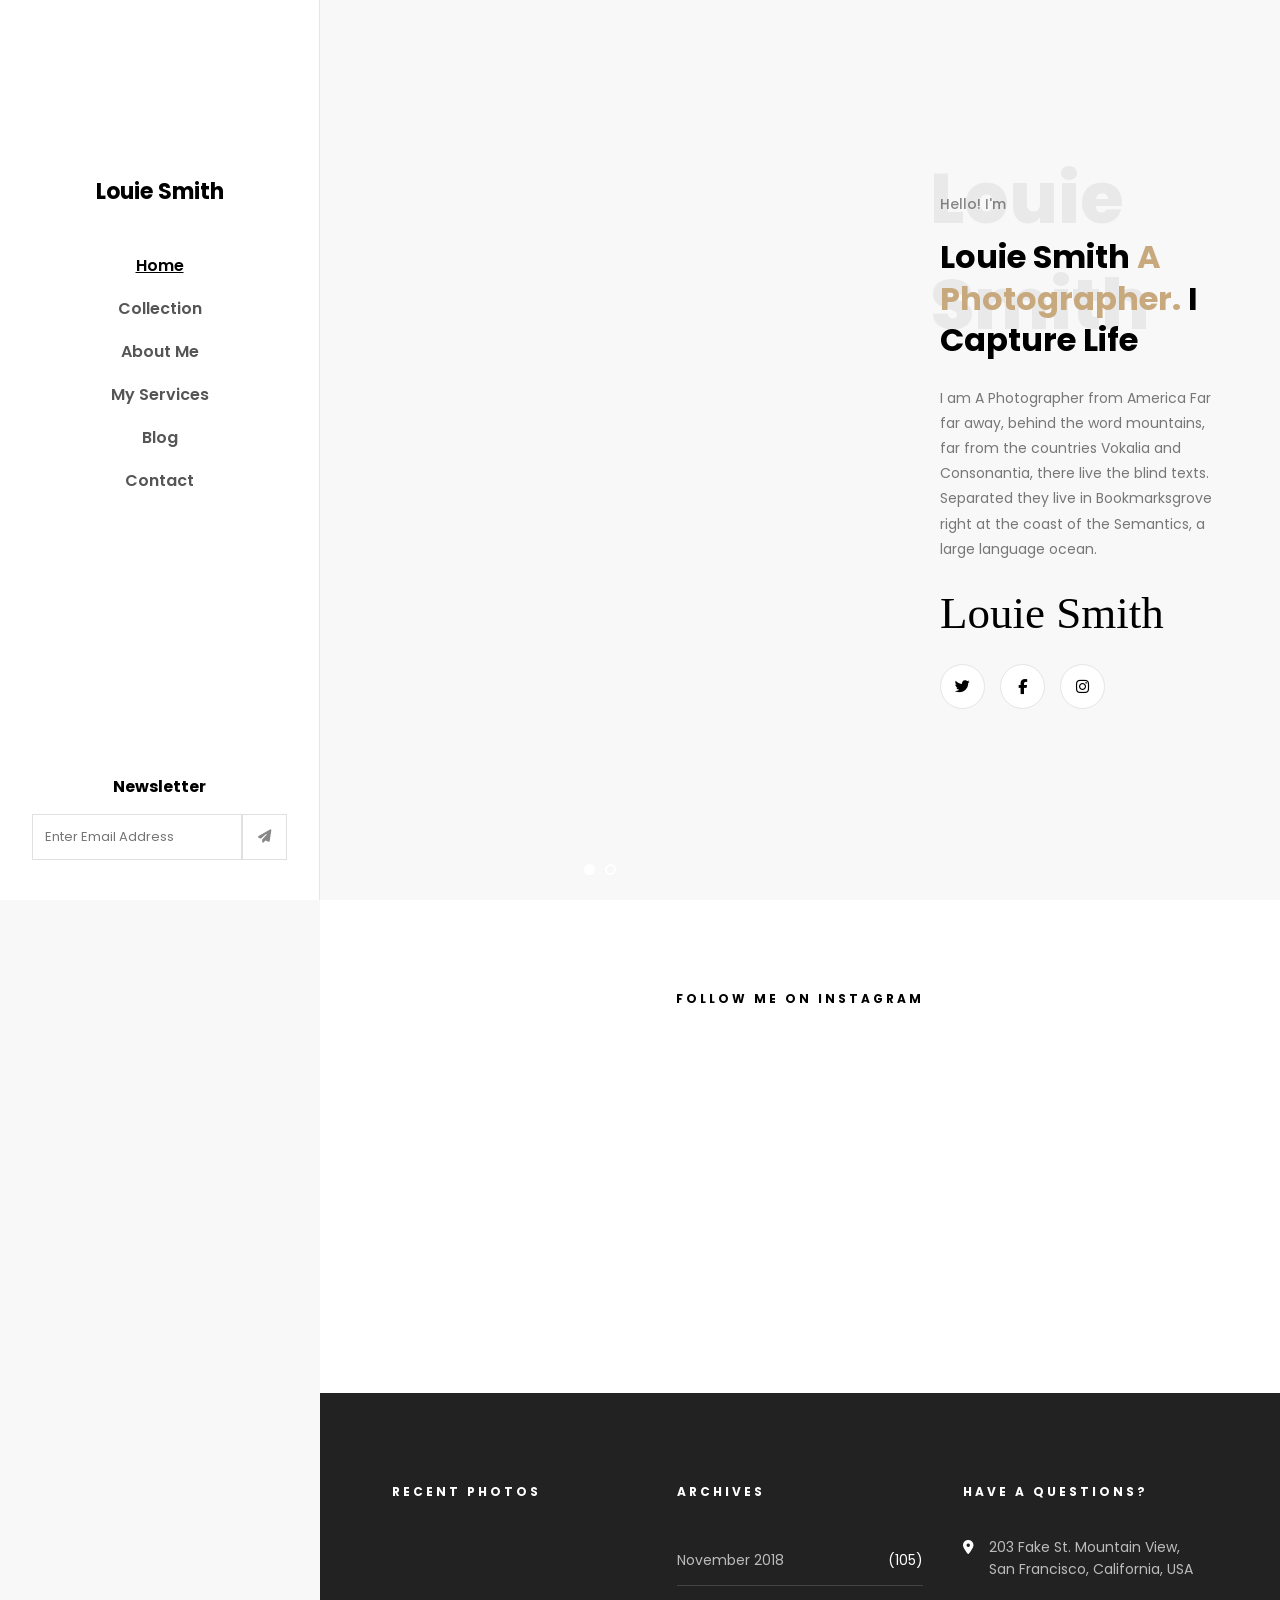
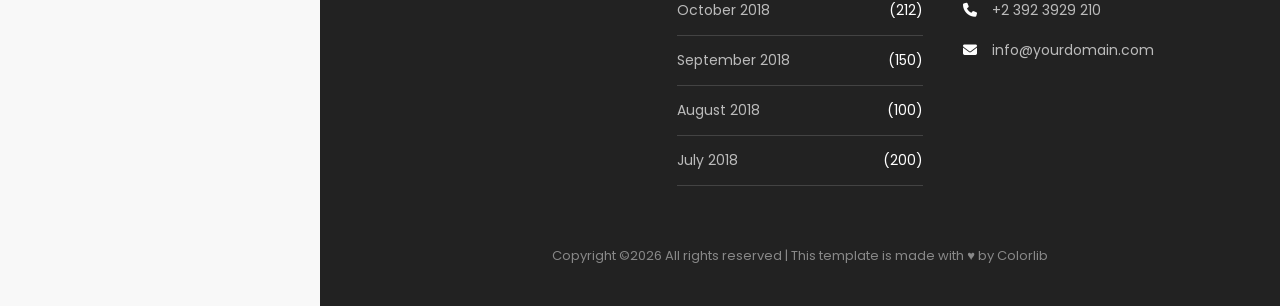
<file: index.html>
<!DOCTYPE html>
<html lang="en">
<head>
  <meta charset="UTF-8">
  <meta name="viewport" content="width=device-width, initial-scale=1.0">
  <title>Louie - Home</title>

  <link rel="stylesheet" href="style.css">

 
  <link rel="stylesheet" href="https://cdnjs.cloudflare.com/ajax/libs/font-awesome/6.5.0/css/all.min.css">
</head>
<body>

  <div class="page">

    
    <aside class="sidebar">

      <div class="sidebar-top">
        <div class="profile">
          <div class="profile-img"></div>
          <h2>Louie Smith</h2>
        </div>

        <nav class="menu">
          <a class="active" href="index.html">Home</a>
          <a href="collection.html">Collection</a>
          <a href="about.html">About Me</a>
          <a href="services.html">My Services</a>
          <a href="blog.html">Blog</a>
          <a href="contact.html">Contact</a>
        </nav>
      </div>

      <div class="newsletter">
        <h3>Newsletter</h3>

        <form class="newsletter-form">
          <input type="email" placeholder="Enter Email Address">
          <button type="submit">
            <i class="fa-solid fa-paper-plane"></i>
          </button>
        </form>
      </div>

    </aside>

    
    <main class="main-content">

      
      <section class="hero">

        
        <div class="hero-image">
          <div class="dots">
            <span class="dot active"></span>
            <span class="dot"></span>
          </div>
        </div>

        
        <div class="hero-info">

          <div class="hero-text">

            <span class="subheading">Hello! I'm</span>

            <h1 class="big-name">Louie Smith</h1>

            <h2 class="title">
              <span class="black">Louie Smith</span>
              <span class="gold">A Photographer.</span>
              <span class="black">I Capture Life</span>
            </h2>

            <p>
              I am A Photographer from America Far far away, behind the word mountains,
              far from the countries Vokalia and Consonantia, there live the blind texts.
              Separated they live in Bookmarksgrove right at the coast of the Semantics,
              a large language ocean.
            </p>

            <h3 class="signature">Louie Smith</h3>

            <div class="social">
              <a href="#"><i class="fa-brands fa-twitter"></i></a>
              <a href="#"><i class="fa-brands fa-facebook-f"></i></a>
              <a href="#"><i class="fa-brands fa-instagram"></i></a>
            </div>

          </div>

        </div>

      </section>

    
      <section class="instagram">
        <h2>FOLLOW ME ON INSTAGRAM</h2>

        <div class="insta-photos">
          <a class="insta-img img1" href="#"></a>
          <a class="insta-img img2" href="#"></a>
          <a class="insta-img img3" href="#"></a>
          <a class="insta-img img4" href="#"></a>
          <a class="insta-img img5" href="#"></a>
        </div>
      </section>

   
      <footer class="footer">

        <div class="footer-container">

          
          <div class="footer-box">
            <h3>RECENT PHOTOS</h3>

            <div class="recent-photos">
              <a class="photo p1" href="#"></a>
              <a class="photo p2" href="#"></a>
              <a class="photo p3" href="#"></a>
              <a class="photo p4" href="#"></a>
              <a class="photo p5" href="#"></a>
              <a class="photo p6" href="#"></a>
            </div>
          </div>

          
          <div class="footer-box">
            <h3>ARCHIVES</h3>

            <ul class="archives">
              <li><span>November 2018</span> <span>(105)</span></li>
              <li><span>October 2018</span> <span>(212)</span></li>
              <li><span>September 2018</span> <span>(150)</span></li>
              <li><span>August 2018</span> <span>(100)</span></li>
              <li><span>July 2018</span> <span>(200)</span></li>
            </ul>
          </div>

       
          <div class="footer-box">
            <h3>HAVE A QUESTIONS?</h3>

            <div class="contact-list">

              <div class="contact-item">
                <i class="fa-solid fa-location-dot"></i>
                <p>203 Fake St. Mountain View, San Francisco, California, USA</p>
              </div>

              <div class="contact-item">
                <i class="fa-solid fa-phone"></i>
                <p>+2 392 3929 210</p>
              </div>

              <div class="contact-item">
                <i class="fa-solid fa-envelope"></i>
                <p>info@yourdomain.com</p>
              </div>

            </div>
          </div>

        </div>

        <div class="copyright">
          <p>Copyright ©2026 All rights reserved | This template is made with ♥ by Colorlib</p>
        </div>

      </footer>

    </main>

  </div>

</body>
</html>
</file>
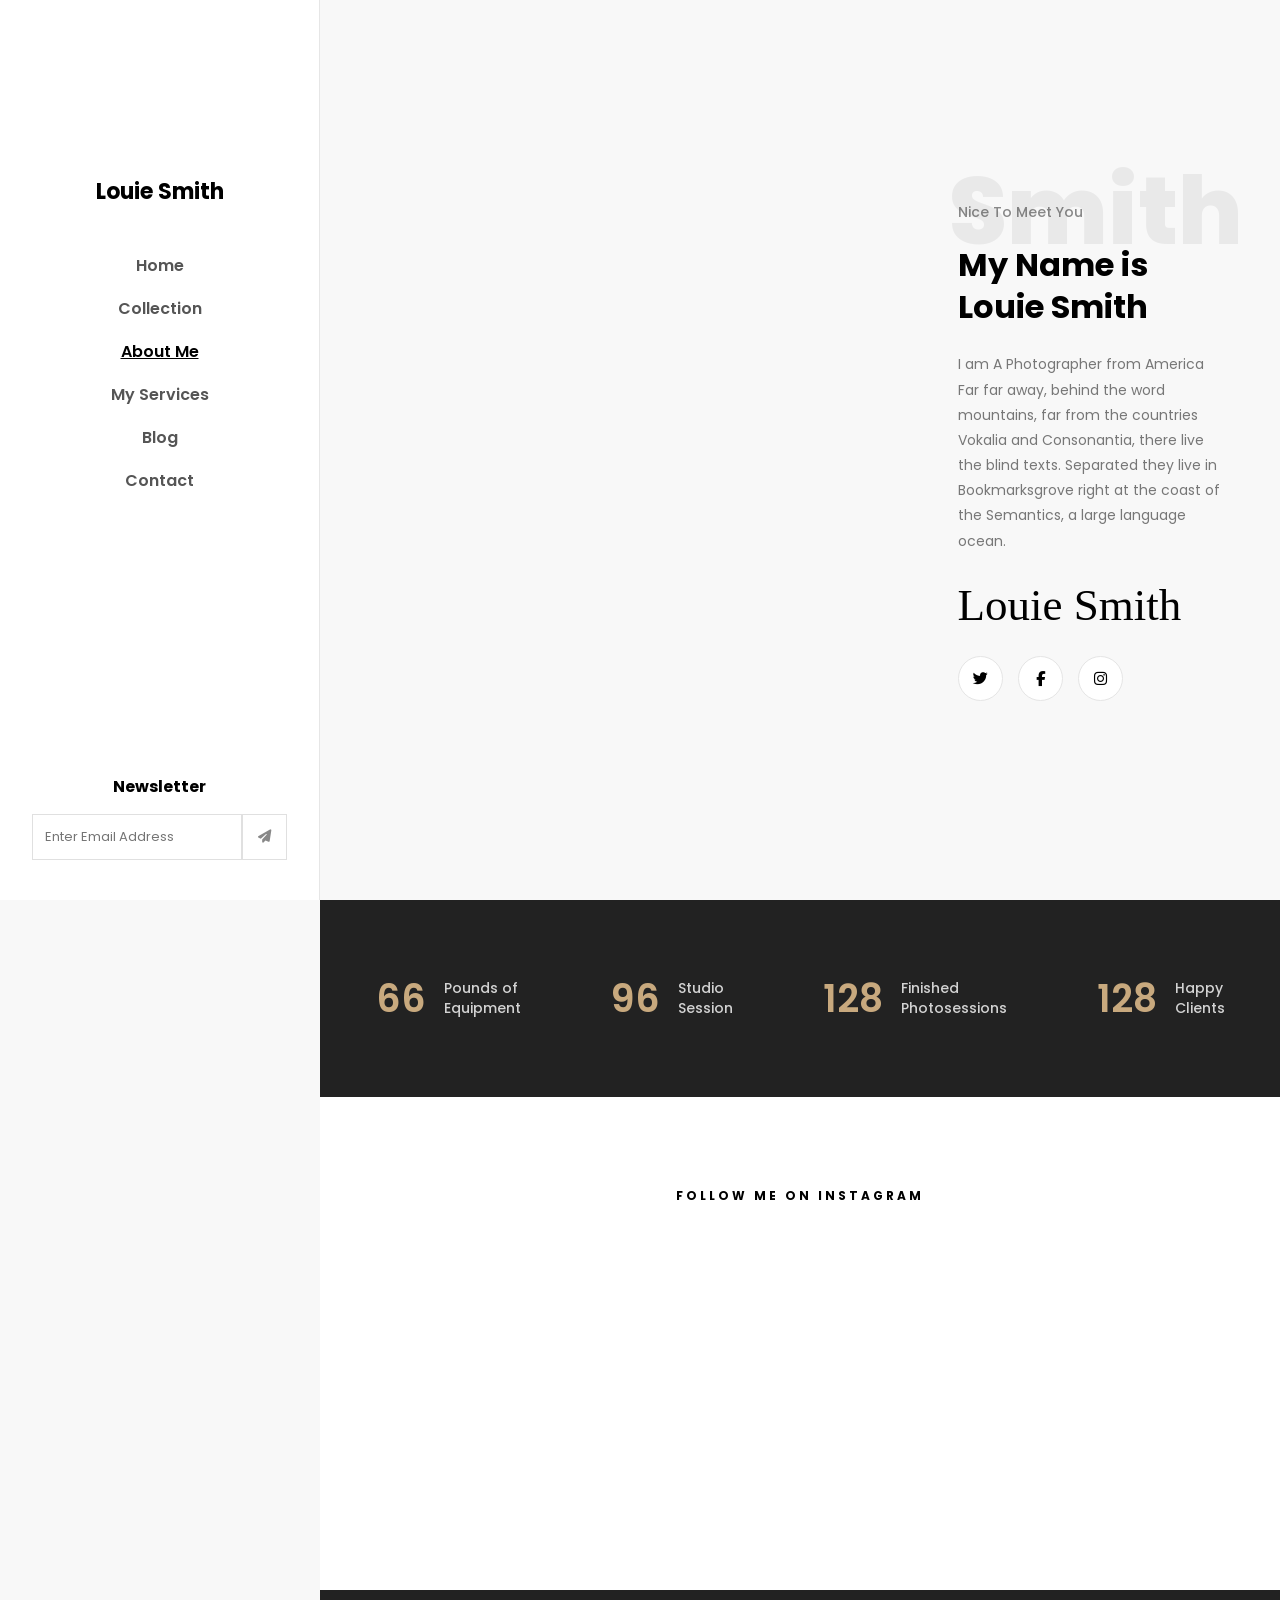
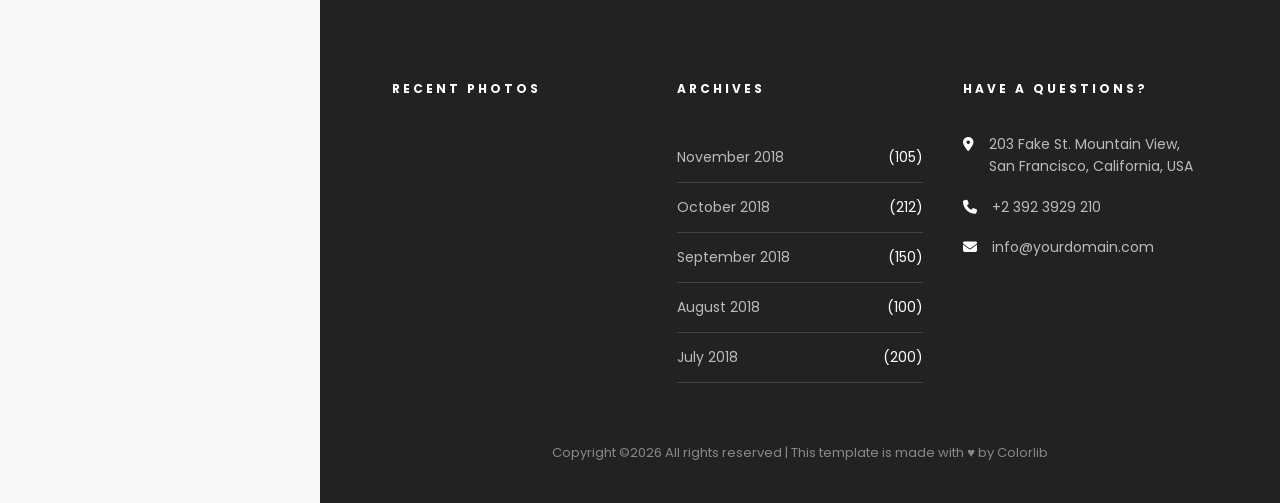
<file: about.html>
<!DOCTYPE html>
<html lang="en">
<head>
  <meta charset="UTF-8">
  <meta name="viewport" content="width=device-width, initial-scale=1.0">
  <title>Louie - About Me</title>

  <link rel="stylesheet" href="style.css">


  <link rel="stylesheet" href="https://cdnjs.cloudflare.com/ajax/libs/font-awesome/6.5.0/css/all.min.css">
</head>

<body>

  <div class="page">

  
    <aside class="sidebar">

      <div class="sidebar-top">
        <div class="profile">
          <div class="profile-img"></div>
          <h2>Louie Smith</h2>
        </div>

        <nav class="menu">
          <a href="index.html">Home</a>
          <a href="collection.html">Collection</a>
          <a class="active" href="about.html">About Me</a>
          <a href="services.html">My Services</a>
          <a href="blog.html">Blog</a>
          <a href="contact.html">Contact</a>
        </nav>
      </div>

      <div class="newsletter">
        <h3>Newsletter</h3>

        <form class="newsletter-form">
          <input type="email" placeholder="Enter Email Address">
          <button type="submit">
            <i class="fa-solid fa-paper-plane"></i>
          </button>
        </form>
      </div>

    </aside>

    <!-- MAIN -->
    <main class="main-content">

      <!-- HERO ABOUT -->
      <section class="about-hero">

        <div class="about-img"></div>

        <div class="about-info">
          <div class="about-text">

            <span class="subheading">Nice To Meet You</span>
            <h1 class="big-name">Smith</h1>

            <h2 class="about-title">My Name is Louie Smith</h2>

            <p>
              I am A Photographer from America Far far away, behind the word mountains,
              far from the countries Vokalia and Consonantia, there live the blind texts.
              Separated they live in Bookmarksgrove right at the coast of the Semantics,
              a large language ocean.
            </p>

            <h3 class="signature">Louie Smith</h3>

            <div class="social">
              <a href="#"><i class="fa-brands fa-twitter"></i></a>
              <a href="#"><i class="fa-brands fa-facebook-f"></i></a>
              <a href="#"><i class="fa-brands fa-instagram"></i></a>
            </div>

          </div>
        </div>

      </section>

     
      <section class="about-counters">

        <div class="counter-box">
          <h2 class="counter" data-target="120">0</h2>
          <p>Pounds of<br>Equipment</p>
        </div>

        <div class="counter-box">
          <h2 class="counter" data-target="150">0</h2>
          <p>Studio<br>Session</p>
        </div>

        <div class="counter-box">
          <h2 class="counter" data-target="200">0</h2>
          <p>Finished<br>Photosessions</p>
        </div>

        <div class="counter-box">
          <h2 class="counter" data-target="200">0</h2>
          <p>Happy<br>Clients</p>
        </div>

      </section>

      
      <section class="instagram">
        <h2>FOLLOW ME ON INSTAGRAM</h2>

        <div class="insta-photos">
          <div class="insta-img img1"></div>
          <div class="insta-img img2"></div>
          <div class="insta-img img3"></div>
          <div class="insta-img img4"></div>
          <div class="insta-img img5"></div>
        </div>
      </section>

      
      <footer class="footer">

        <div class="footer-container">

          <div class="footer-box">
            <h3>RECENT PHOTOS</h3>

            <div class="recent-photos">
              <a class="photo p1" href="#"></a>
              <a class="photo p2" href="#"></a>
              <a class="photo p3" href="#"></a>
              <a class="photo p4" href="#"></a>
              <a class="photo p5" href="#"></a>
              <a class="photo p6" href="#"></a>
            </div>
          </div>

          <div class="footer-box">
            <h3>ARCHIVES</h3>

            <ul class="archives">
              <li><span>November 2018</span> <span>(105)</span></li>
              <li><span>October 2018</span> <span>(212)</span></li>
              <li><span>September 2018</span> <span>(150)</span></li>
              <li><span>August 2018</span> <span>(100)</span></li>
              <li><span>July 2018</span> <span>(200)</span></li>
            </ul>
          </div>

          <div class="footer-box">
            <h3>HAVE A QUESTIONS?</h3>

            <div class="contact-list">

              <div class="contact-item">
                <i class="fa-solid fa-location-dot"></i>
                <p>203 Fake St. Mountain View, San Francisco, California, USA</p>
              </div>

              <div class="contact-item">
                <i class="fa-solid fa-phone"></i>
                <p>+2 392 3929 210</p>
              </div>

              <div class="contact-item">
                <i class="fa-solid fa-envelope"></i>
                <p>info@yourdomain.com</p>
              </div>

            </div>
          </div>

        </div>

        <div class="copyright">
          <p>Copyright ©2026 All rights reserved | This template is made with ♥ by Colorlib</p>
        </div>

      </footer>

    </main>

  </div>

  
  <script>
    const counters = document.querySelectorAll(".counter");

    counters.forEach(counter => {
      counter.innerText = "0";

      const updateCounter = () => {
        const target = +counter.getAttribute("data-target");
        const current = +counter.innerText;

        const increment = target / 60;

        if (current < target) {
          counter.innerText = Math.ceil(current + increment);
          setTimeout(updateCounter, 50);
        } else {
          counter.innerText = target;
        }
      };

      updateCounter();
    });
  </script>

</body>
</html>
</file>
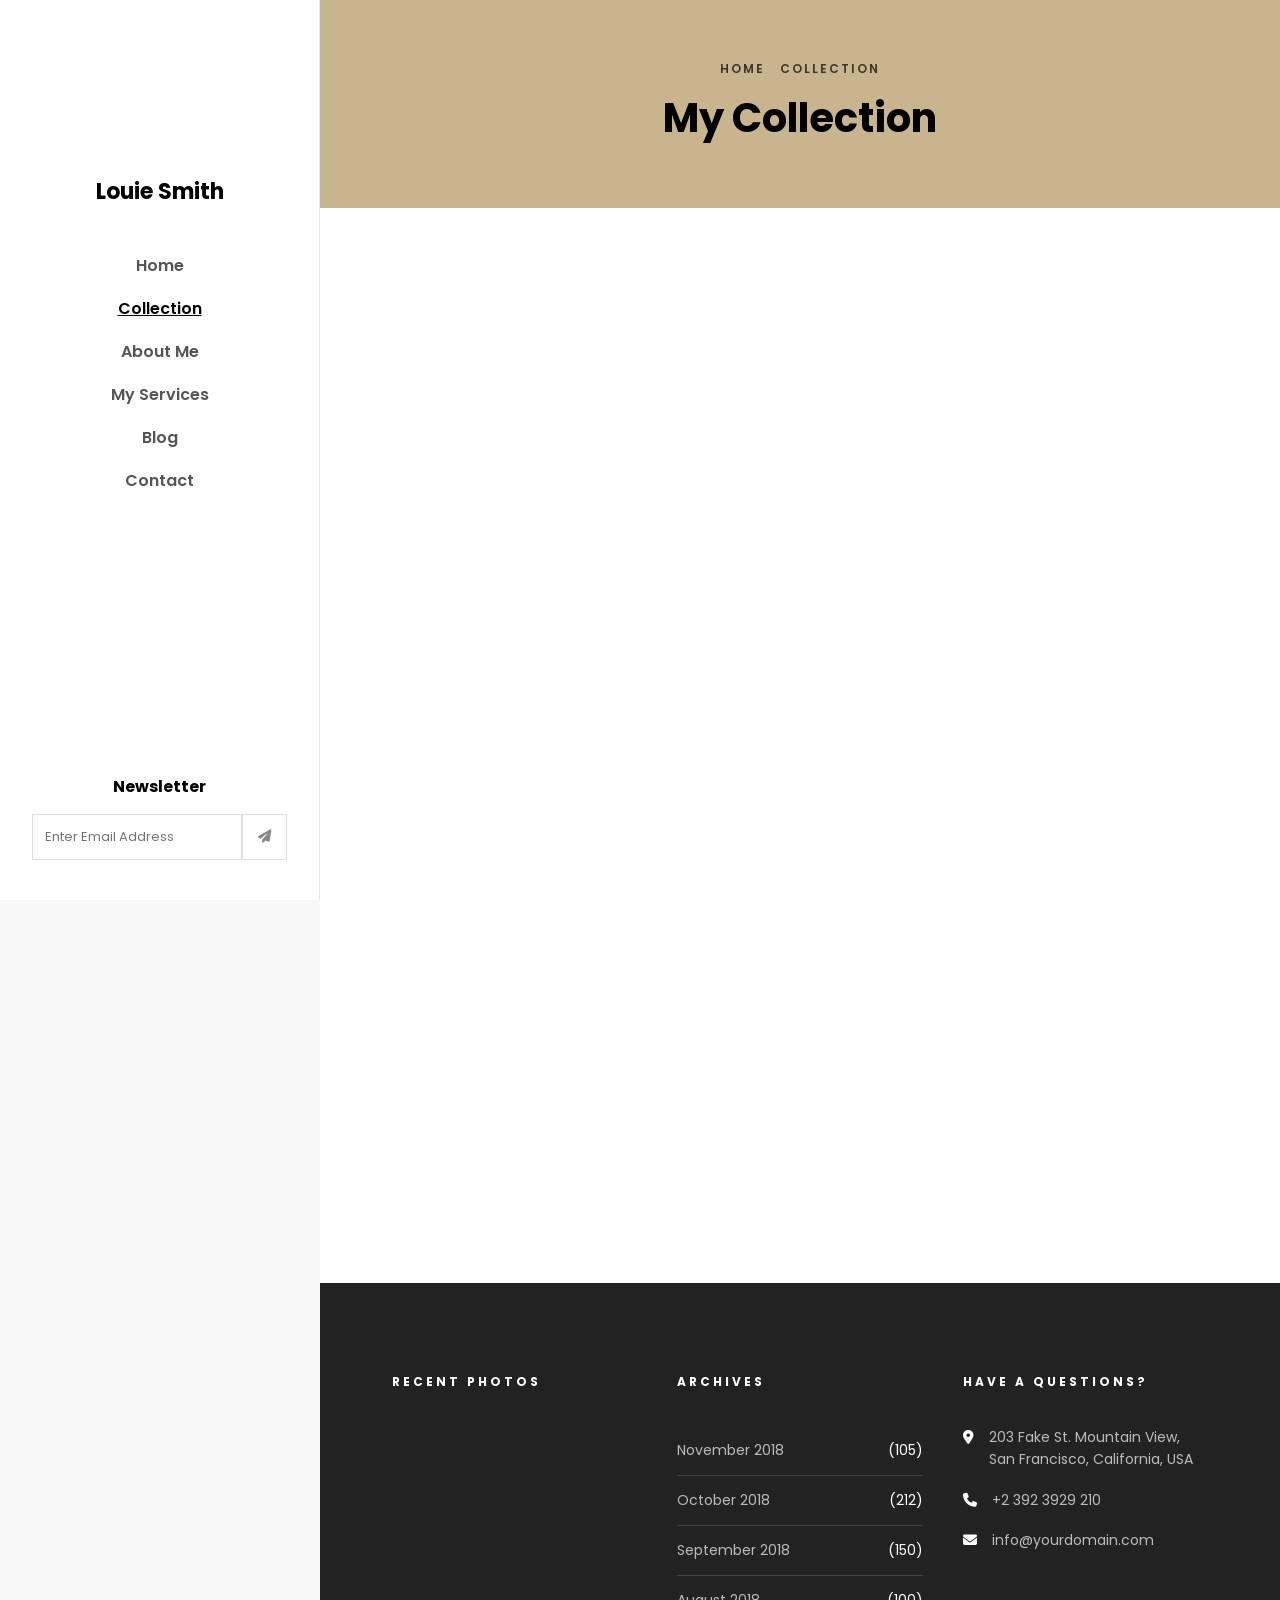
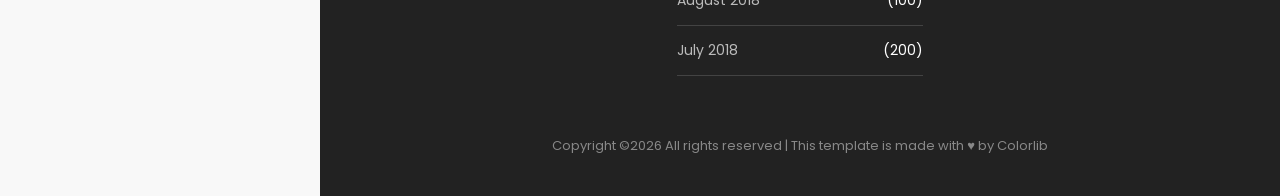
<file: collection.html>
<!DOCTYPE html>
<html lang="en">
<head>
  <meta charset="UTF-8">
  <meta name="viewport" content="width=device-width, initial-scale=1.0">
  <title>Louie - Collection</title>

  <link rel="stylesheet" href="style.css">

  
  <link rel="stylesheet" href="https://cdnjs.cloudflare.com/ajax/libs/font-awesome/6.5.0/css/all.min.css">
</head>
<body>

  <div class="page">

    
    <aside class="sidebar">

      <div class="sidebar-top">
        <div class="profile">
          <div class="profile-img"></div>
          <h2>Louie Smith</h2>
        </div>

        <nav class="menu">
          <a href="index.html">Home</a>
          <a class="active" href="collection.html">Collection</a>
          <a href="about.html">About Me</a>
          <a href="services.html">My Services</a>
          <a href="blog.html">Blog</a>
          <a href="contact.html">Contact</a>
        </nav>
      </div>

      <div class="newsletter">
        <h3>Newsletter</h3>

        <form class="newsletter-form">
          <input type="email" placeholder="Enter Email Address">
          <button type="submit">
            <i class="fa-solid fa-paper-plane"></i>
          </button>
        </form>
      </div>

    </aside>

   
    <main class="main-content">

   
      <section class="page-header">
        <p class="breadcrumb">HOME &nbsp; COLLECTION</p>
        <h1>My Collection</h1>
      </section>

      
      <section class="collection-gallery">

        <div class="collection-row">

          <a href="#" class="collection-img c1">
            <div class="collection-overlay">
              <h3>Photo 01</h3>
              <span>Travel</span>
            </div>
          </a>

          <a href="#" class="collection-img c2">
            <div class="collection-overlay">
              <h3>Photo 02</h3>
              <span>Nature</span>
            </div>
          </a>

          <a href="#" class="collection-img c3">
            <div class="collection-overlay">
              <h3>Photo 03</h3>
              <span>Fashion</span>
            </div>
          </a>

        </div>

        <div class="collection-row">

          <a href="#" class="collection-img c4">
            <div class="collection-overlay">
              <h3>Photo 04</h3>
              <span>Travel</span>
            </div>
          </a>

          <a href="#" class="collection-img c5">
            <div class="collection-overlay">
              <h3>Photo 05</h3>
              <span>Travel</span>
            </div>
          </a>

          <a href="#" class="collection-img c6">
            <div class="collection-overlay">
              <h3>Photo 06</h3>
              <span>Travel</span>
            </div>
          </a>

        </div>

        <div class="collection-row">

          <a href="#" class="collection-img c7">
            <div class="collection-overlay">
              <h3>Photo 07</h3>
              <span>Model</span>
            </div>
          </a>

          <a href="#" class="collection-img c8">
            <div class="collection-overlay">
              <h3>Photo 08</h3>
              <span>Nature</span>
            </div>
          </a>

          <a href="#" class="collection-img c9">
            <div class="collection-overlay">
              <h3>Photo 09</h3>
              <span>Technology</span>
            </div>
          </a>

        </div>

        <div class="collection-row">

          <a href="#" class="collection-img c10">
            <div class="collection-overlay">
              <h3>Photo 10</h3>
              <span>Model</span>
            </div>
          </a>

          <a href="#" class="collection-img c11">
            <div class="collection-overlay">
              <h3>Photo 11</h3>
              <span>Fashion</span>
            </div>
          </a>

          <a href="#" class="collection-img c12">
            <div class="collection-overlay">
              <h3>Photo 12</h3>
              <span>Photography</span>
            </div>
          </a>

        </div>

      </section>

      
      <footer class="footer">

        <div class="footer-container">

          <div class="footer-box">
            <h3>RECENT PHOTOS</h3>

            <div class="recent-photos">
              <a class="photo p1" href="#"></a>
              <a class="photo p2" href="#"></a>
              <a class="photo p3" href="#"></a>
              <a class="photo p4" href="#"></a>
              <a class="photo p5" href="#"></a>
              <a class="photo p6" href="#"></a>
            </div>
          </div>

          <div class="footer-box">
            <h3>ARCHIVES</h3>

            <ul class="archives">
              <li><span>November 2018</span> <span>(105)</span></li>
              <li><span>October 2018</span> <span>(212)</span></li>
              <li><span>September 2018</span> <span>(150)</span></li>
              <li><span>August 2018</span> <span>(100)</span></li>
              <li><span>July 2018</span> <span>(200)</span></li>
            </ul>
          </div>

          <div class="footer-box">
            <h3>HAVE A QUESTIONS?</h3>

            <div class="contact-list">

              <div class="contact-item">
                <i class="fa-solid fa-location-dot"></i>
                <p>203 Fake St. Mountain View, San Francisco, California, USA</p>
              </div>

              <div class="contact-item">
                <i class="fa-solid fa-phone"></i>
                <p>+2 392 3929 210</p>
              </div>

              <div class="contact-item">
                <i class="fa-solid fa-envelope"></i>
                <p>info@yourdomain.com</p>
              </div>

            </div>
          </div>

        </div>

        <div class="copyright">
          <p>Copyright ©2026 All rights reserved | This template is made with ♥ by Colorlib</p>
        </div>

      </footer>

    </main>

  </div>

</body>
</html>
</file>
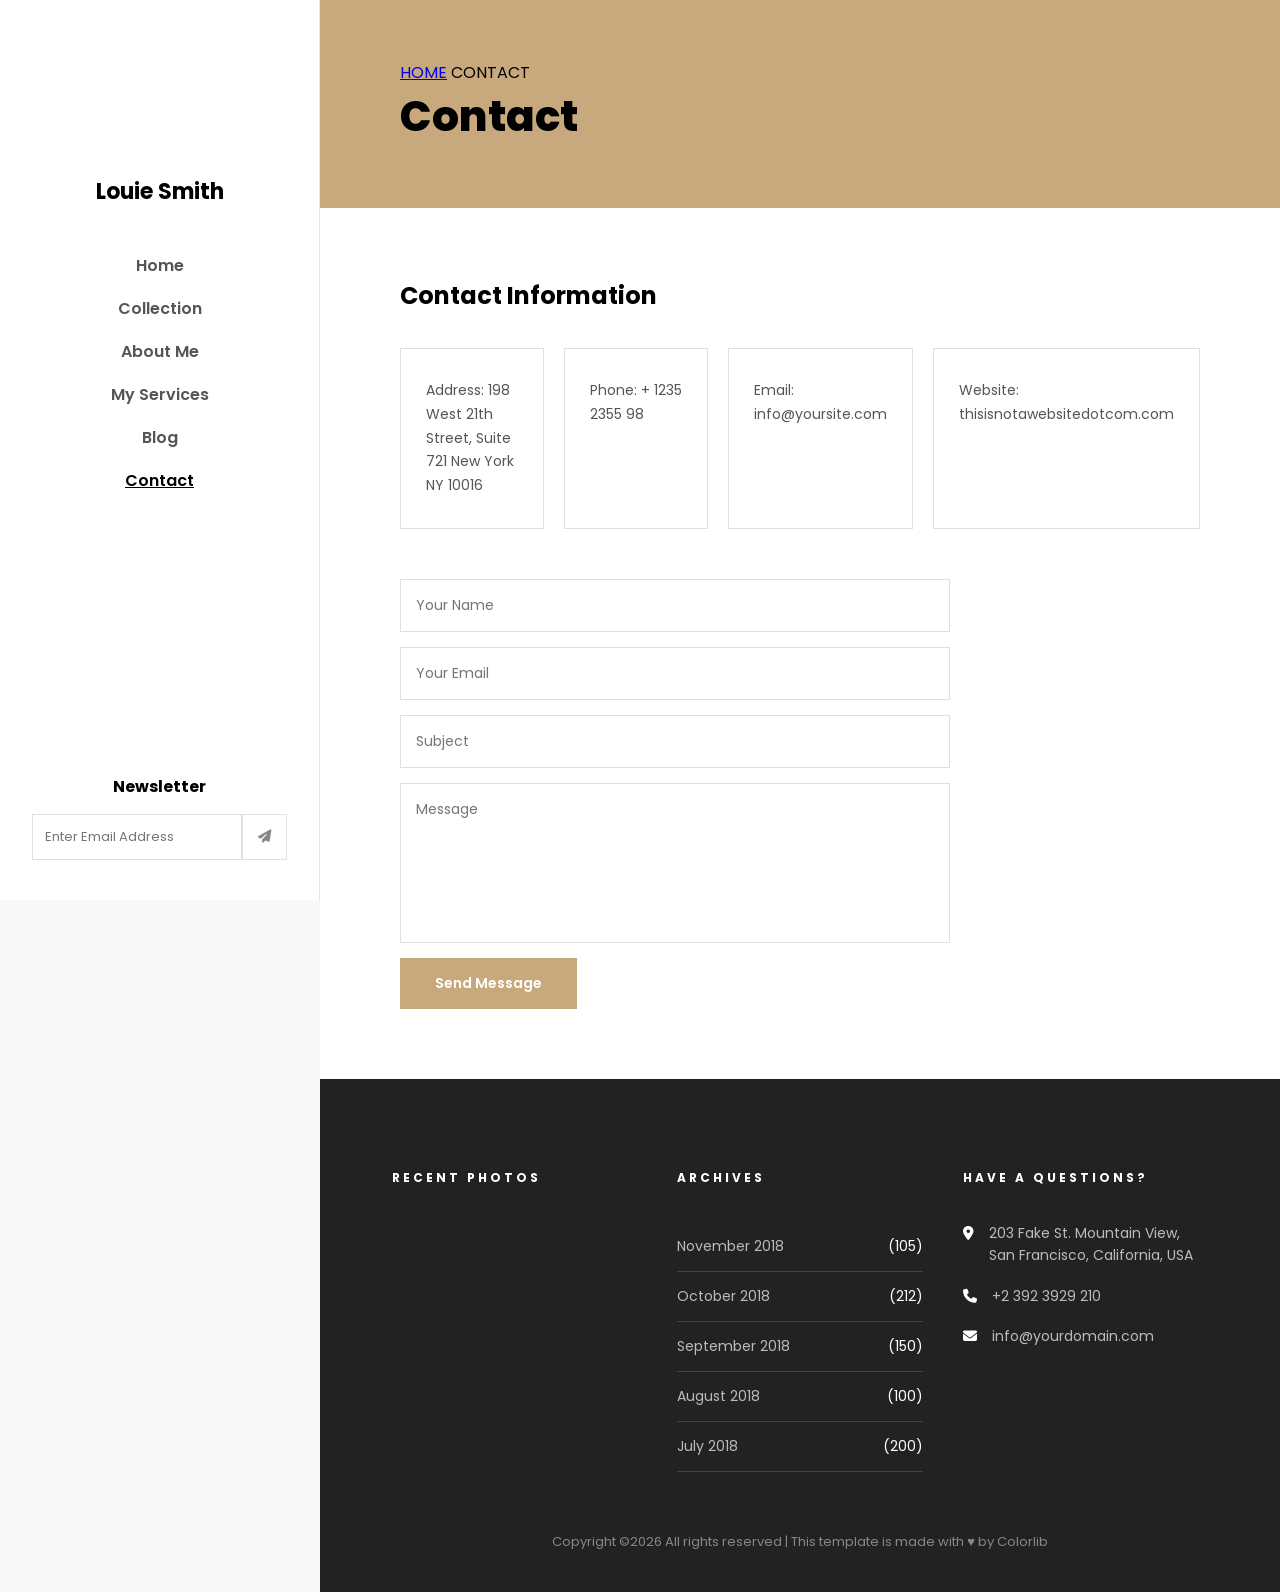
<file: contact.html>
<!DOCTYPE html>
<html lang="en">
<head>
  <meta charset="UTF-8">
  <meta name="viewport" content="width=device-width, initial-scale=1.0">
  <title>Louie - Contact</title>
  <link rel="stylesheet" href="style.css">
  <link rel="stylesheet" href="https://cdnjs.cloudflare.com/ajax/libs/font-awesome/6.5.0/css/all.min.css">
  <link href="https://fonts.googleapis.com/css2?family=Poppins:wght@300;400;500;600;700;800&display=swap" rel="stylesheet">
</head>
<body>

  <div class="espaco1">

    <aside class="sidebar">
      <div class="sidebar-top">
        <div class="profile">
          <div class="profile-img"></div>
          <h2>Louie Smith</h2>
        </div>

        <nav class="menu">
          <a href="index.html">Home</a>
          <a href="collection.html">Collection</a>
          <a href="about.html">About Me</a>
          <a href="services.html">My Services</a>
          <a href="blog.html">Blog</a>
          <a class="active" href="contact.html">Contact</a>
        </nav>
      </div>

      <div class="newsletter">
        <h3>Newsletter</h3>
        <form class="newsletter-form">
          <input type="email" placeholder="Enter Email Address">
          <button type="submit">
            <i class="fa-solid fa-paper-plane"></i>
          </button>
        </form>
      </div>
    </aside>

    <main class="main-content">

      <section class="topo-contact">
        <div class="topo-inner">
          <p class="breadcrumb">
            <a href="index.html">HOME</a>
            <span>CONTACT</span>
          </p>
          <h1>Contact</h1>
        </div>
      </section>

      <section class="conteudo-contact">
        <div class="bloco-contact">
          <h2>Contact Information</h2>

          <div class="cartoes-info">
            <div class="cartao">
              <p>Address: 198 West 21th Street, Suite 721 New York NY 10016</p>
            </div>
            <div class="cartao">
              <p>Phone: + 1235 2355 98</p>
            </div>
            <div class="cartao">
              <p>Email: info@yoursite.com</p>
            </div>
            <div class="cartao">
              <p>Website: thisisnotawebsitedotcom.com</p>
            </div>
          </div>

          <div class="formulario">
            <form>
              <input type="text" placeholder="Your Name">
              <input type="email" placeholder="Your Email">
              <input type="text" placeholder="Subject">
              <textarea placeholder="Message"></textarea>
              <button type="submit">Send Message</button>
            </form>
          </div>

        </div>
      </section>

      <footer class="footer">
        <div class="footer-container">

          <div class="footer-box">
            <h3>RECENT PHOTOS</h3>
            <div class="recent-photos">
              <a class="photo p1" href="#"></a>
              <a class="photo p2" href="#"></a>
              <a class="photo p3" href="#"></a>
              <a class="photo p4" href="#"></a>
              <a class="photo p5" href="#"></a>
              <a class="photo p6" href="#"></a>
            </div>
          </div>

          <div class="footer-box">
            <h3>ARCHIVES</h3>
            <ul class="archives">
              <li><span>November 2018</span><span>(105)</span></li>
              <li><span>October 2018</span><span>(212)</span></li>
              <li><span>September 2018</span><span>(150)</span></li>
              <li><span>August 2018</span><span>(100)</span></li>
              <li><span>July 2018</span><span>(200)</span></li>
            </ul>
          </div>

          <div class="footer-box">
            <h3>HAVE A QUESTIONS?</h3>
            <div class="contact-list">
              <div class="contact-item">
                <i class="fa-solid fa-location-dot"></i>
                <p>203 Fake St. Mountain View, San Francisco, California, USA</p>
              </div>
              <div class="contact-item">
                <i class="fa-solid fa-phone"></i>
                <p>+2 392 3929 210</p>
              </div>
              <div class="contact-item">
                <i class="fa-solid fa-envelope"></i>
                <p>info@yourdomain.com</p>
              </div>
            </div>
          </div>

        </div>

        <div class="copyright">
          <p>Copyright ©2026 All rights reserved | This template is made with ♥ by Colorlib</p>
        </div>
      </footer>

    </main>
  </div>

</body>
</html>
</file>
<file: style.css>
@import url('https://fonts.googleapis.com/css2?family=Poppins:wght@300;400;500;600;700&display=swap');
 
* {
  margin: 0;
  padding: 0;
  box-sizing: border-box;
  font-family: "Poppins", sans-serif;
}
body {
  background: #f8f8f8;
}
.page {
  display: flex;
  min-height: 100vh;
  width: 100%;
}
.sidebar {
  width: 320px;
  min-width: 320px;
  height: 100vh;
  position: fixed;
  top: 0;
  left: 0;
  background: white;
  border-right: 1px solid #e6e6e6;
  display: flex;
  flex-direction: column;
  justify-content: space-between;
  padding: 40px 20px;
  overflow-y: auto;
  z-index: 100;
}
.sidebar-top {
  display: flex;
  flex-direction: column;
  align-items: center;
}
.profile {
  display: flex;
  flex-direction: column;
  align-items: center;
  gap: 15px;
}
.profile-img {
  width: 120px;
  height: 120px;
  border-radius: 50%;
  background-image: url("https://preview.colorlib.com/theme/louie/images/author.jpg");
  background-size: cover;
  background-position: center;
}
.profile h2 {
  font-size: 22px;
  font-weight: 700;
  color: #000;
}
.menu {
  margin-top: 45px;
  display: flex;
  flex-direction: column;
  align-items: center;
  gap: 18px;
}
.menu a {
  text-decoration: none;
  font-size: 16px;
  font-weight: 600;
  color: #555;
}
.menu a.active {
  color: #000;
  text-decoration: underline;
}
.newsletter {
  text-align: center;
  width: 100%;
  margin-top: 40px;
}
.newsletter h3 {
  font-size: 16px;
  font-weight: 700;
  margin-bottom: 15px;
  color: #000;
}
.newsletter-form {
  width: 100%;
  display: flex;
  justify-content: center;
}
.newsletter-form input {
  width: 75%;
  padding: 12px;
  border: 1px solid #e0e0e0;
  outline: none;
  font-size: 13px;
}
.newsletter-form button {
  width: 45px;
  border: 1px solid #e0e0e0;
  background: white;
  cursor: pointer;
  display: flex;
  align-items: center;
  justify-content: center;
}
.newsletter-form button i {
  color: #888;
}
.main-content, .hiro-main {
  flex: 1;
  margin-left: 320px;
  background: #f8f8f8;
  min-width: 0;
  display: flex;
  flex-direction: column;
}
.hero {
  display: flex;
  height: 100vh;
}
.hero-image {
  flex: 2;
  background-image: url("https://preview.colorlib.com/theme/louie/images/author-2.jpg");
  background-size: cover;
  background-position: center;
  position: relative;
}
.dots {
  position: absolute;
  bottom: 25px;
  left: 50%;
  transform: translateX(-50%);
  display: flex;
  gap: 10px;
}
.dot {
  width: 11px;
  height: 11px;
  border-radius: 50%;
  border: 2px solid white;
}
.dot.active {
  background: white;
}
.hero-info {
  flex: 1;
  background: #f8f8f8;
  display: flex;
  align-items: center;
  justify-content: center;
  padding: 60px;
}
.hero-text {
  position: relative;
  width: 100%;
}
.subheading {
  font-size: 14px;
  color: #888;
  font-weight: 500;
}
.big-name {
  position: absolute;
  top: -45px;
  left: -10px;
  font-size: 70px;
  font-weight: 800;
  color: rgba(0,0,0,0.06);
  z-index: 0;
}
.title {
  margin-top: 20px;
  font-size: 32px;
  font-weight: 700;
  line-height: 1.3;
  z-index: 2;
  position: relative;
}
.title .black {
  color: #000;
}
.title .gold {
  color: #c8a97e;
}
.hero-text p {
  margin-top: 25px;
  font-size: 14px;
  line-height: 1.8;
  color: #777;
  max-width: 420px;
}
.signature {
  margin-top: 25px;
  font-family: cursive;
  font-size: 45px;
  font-weight: 400;
  color: #000;
}
.social {
  margin-top: 25px;
  display: flex;
  gap: 15px;
}
.social a {
  width: 45px;
  height: 45px;
  border-radius: 50%;
  background: white;
  border: 1px solid #e5e5e5;
  display: flex;
  align-items: center;
  justify-content: center;
  text-decoration: none;
  transition: 0.3s;
}
.social a i {
  color: #000;
  font-size: 15px;
}
.social a:hover {
  background: #c8a97e;
}
.social a:hover i {
  color: white;
}
.instagram {
  background: #fff;
  padding: 90px 0;
  display: flex;
  flex-direction: column;
  align-items: center;
}
.instagram h2 {
  font-size: 12px;
  letter-spacing: 3px;
  font-weight: 700;
  color: #000;
  margin-bottom: 45px;
}
.insta-photos {
  width: 100%;
  display: flex;
  justify-content: center;
}
.insta-img {
  flex: 1;
  height: 250px;
  background-size: cover;
  background-position: center;
  transition: 0.3s;
}
.insta-img:hover {
  filter: brightness(70%);
}
.img1 { background-image: url("https://preview.colorlib.com/theme/louie/images/image_1.jpg"); }
.img2 { background-image: url("https://preview.colorlib.com/theme/louie/images/image_2.jpg"); }
.img3 { background-image: url("https://preview.colorlib.com/theme/louie/images/image_3.jpg"); }
.img4 { background-image: url("https://preview.colorlib.com/theme/louie/images/image_4.jpg"); }
.img5 { background-image: url("https://preview.colorlib.com/theme/louie/images/image_5.jpg"); }
.footer {
  background: #222;
  color: white;
  padding: 90px 0 40px 0;
}
.footer-container {
  width: 85%;
  margin: auto;
  display: flex;
  justify-content: space-between;
  gap: 40px;
}
.footer-box {
  flex: 1;
}
.footer-box h3 {
  font-size: 12px;
  font-weight: 700;
  letter-spacing: 3px;
  margin-bottom: 35px;
}
.recent-photos {
  display: flex;
  flex-wrap: wrap;
  gap: 10px;
}
.photo {
  width: calc(33.33% - 10px);
  height: 75px;
  background-size: cover;
  background-position: center;
  display: block;
}
.p1 { background-image: url("https://preview.colorlib.com/theme/louie/images/image_1.jpg"); }
.p2 { background-image: url("https://preview.colorlib.com/theme/louie/images/image_2.jpg"); }
.p3 { background-image: url("https://preview.colorlib.com/theme/louie/images/image_3.jpg"); }
.p4 { background-image: url("https://preview.colorlib.com/theme/louie/images/image_4.jpg"); }
.p5 { background-image: url("https://preview.colorlib.com/theme/louie/images/image_5.jpg"); }
.p6 { background-image: url("https://preview.colorlib.com/theme/louie/images/image_6.jpg"); }
.archives {
  list-style: none;
  display: flex;
  flex-direction: column;
}
.archives li {
  display: flex;
  justify-content: space-between;
  align-items: center;
  padding: 14px 0;
  border-bottom: 1px solid rgba(255,255,255,0.15);
  font-size: 14px;
  color: #bbb;
}
.archives li span:last-child {
  color: white;
}
.contact-list {
  display: flex;
  flex-direction: column;
  gap: 18px;
}
.contact-item {
  display: flex;
  align-items: flex-start;
  gap: 15px;
}
.contact-item i {
  font-size: 14px;
  color: white;
  margin-top: 4px;
}
.contact-item p {
  font-size: 14px;
  color: #bbb;
  line-height: 1.6;
}
.copyright {
  text-align: center;
  margin-top: 60px;
  font-size: 13px;
  color: #888;
}
 
.page-header {
  background: #c8b58d;
  padding: 60px 0;
  text-align: center;
}
 
.page-header .breadcrumb {
  font-size: 12px;
  letter-spacing: 2px;
  color: rgba(0,0,0,0.7);
  font-weight: 600;
  margin-bottom: 10px;
}
 
.page-header h1 {
  font-size: 40px;
  font-weight: 700;
  color: black;
}
 
.collection-gallery {
  background: white;
  padding: 40px 0;
  display: flex;
  flex-direction: column;
  gap: 25px;
  align-items: center;
}
 
.collection-row {
  width: 85%;
  display: flex;
  gap: 25px;
}
 
.collection-img {
  flex: 1;
  height: 230px;
  background-size: cover;
  background-position: center;
  position: relative;
  overflow: hidden;
  text-decoration: none;
  display: flex;
  align-items: flex-end;
  justify-content: flex-start;
}
 
.collection-overlay {
  width: 100%;
  height: 100%;
  background: rgba(0,0,0,0.45);
  opacity: 0;
  transition: 0.3s;
  display: flex;
  flex-direction: column;
  justify-content: flex-end;
  padding: 25px;
}
 
.collection-overlay h3 {
  font-size: 18px;
  font-weight: 500;
  color: white;
}
 
.collection-overlay span {
  margin-top: 8px;
  font-size: 12px;
  font-weight: 500;
  color: rgba(255,255,255,0.8);
  letter-spacing: 2px;
  text-transform: uppercase;
}
 
.collection-img:hover .collection-overlay {
  opacity: 1;
}
 
.collection-img:hover {
  filter: brightness(90%);
}
 
.c1  { background-image: url("https://preview.colorlib.com/theme/louie/images/image_1.jpg"); }
.c2  { background-image: url("https://preview.colorlib.com/theme/louie/images/image_2.jpg"); }
.c3  { background-image: url("https://preview.colorlib.com/theme/louie/images/image_3.jpg"); }
.c4  { background-image: url("https://preview.colorlib.com/theme/louie/images/image_4.jpg"); }
.c5  { background-image: url("https://preview.colorlib.com/theme/louie/images/image_5.jpg"); }
.c6  { background-image: url("https://preview.colorlib.com/theme/louie/images/image_6.jpg"); }
.c7  { background-image: url("https://preview.colorlib.com/theme/louie/images/image_7.jpg"); }
.c8  { background-image: url("https://preview.colorlib.com/theme/louie/images/image_8.jpg"); }
.c9  { background-image: url("https://preview.colorlib.com/theme/louie/images/image_9.jpg"); }
.c10 { background-image: url("https://preview.colorlib.com/theme/louie/images/image_10.jpg"); }
.c11 { background-image: url("https://preview.colorlib.com/theme/louie/images/image_11.jpg"); }
.c12 { background-image: url("https://preview.colorlib.com/theme/louie/images/image_12.jpg"); }
 
.about-hero {
  display: flex;
  height: 100vh;
}
 
.about-img {
  flex: 2.2;
  background-image: url("https://preview.colorlib.com/theme/louie/images/author.jpg");
  background-size: cover;
  background-position: center;
}
 
.about-info {
  flex: 1;
  background: #f8f8f8;
  display: flex;
  align-items: center;
  justify-content: center;
  padding: 80px 60px;
}
 
.about-text {
  width: 100%;
  position: relative;
}
 
.about-text .big-name {
  position: absolute;
  top: -60px;
  left: -10px;
  font-size: 95px;
  font-weight: 800;
  color: rgba(0,0,0,0.06);
  z-index: 0;
}
 
.about-title {
  margin-top: 20px;
  font-size: 32px;
  font-weight: 700;
  color: #000;
  line-height: 1.3;
  position: relative;
  z-index: 2;
}
 
.about-text p {
  margin-top: 25px;
  font-size: 14px;
  line-height: 1.8;
  color: #777;
  max-width: 450px;
}
 
.about-counters {
  background: #222;
  padding: 70px 0;
  display: flex;
  justify-content: center;
  align-items: center;
  gap: 90px;
}
 
.counter-box {
  display: flex;
  align-items: center;
  gap: 18px;
}
 
.counter-box h2 {
  font-size: 38px;
  font-weight: 600;
  color: #c8a97e;
}
 
.counter-box p {
  font-size: 14px;
  font-weight: 500;
  color: rgba(255,255,255,0.8);
  line-height: 1.4;
}
 
@media(max-width: 1000px) {
  .about-hero {
    flex-direction: column;
    height: auto;
  }
 
  .about-img {
    height: 420px;
  }
 
  .about-info {
    padding: 50px 30px;
  }
 
  .about-counters {
    flex-direction: column;
    gap: 40px;
  }
}
 
.louies-servicos {
  background-color: #c8a97e;
  padding: 60px 80px;
}
 
.louies-servicos h1 {
  font-size: 42px;
  font-weight: 800;
  color: #000;
}
 
.grade-servicos {
  display: flex;
  flex-wrap: wrap;
  padding: 80px;
  gap: 60px 40px;
  background: #fff;
}
 
.card-servico {
  flex: 1 1 calc(33% - 40px);
  display: flex;
  flex-direction: column;
  gap: 20px;
}
 
.icone-circulo {
  width: 90px;
  height: 90px;
  border-radius: 50%;
  background: #f0f0f0;
  display: flex;
  align-items: center;
  justify-content: center;
}
 
.icone-circulo i {
  font-size: 36px;
  color: #444;
}
 
.card-texto h3 {
  font-size: 18px;
  font-weight: 700;
  color: #000;
  margin-bottom: 12px;
}
 
.card-texto p {
  font-size: 14px;
  color: #777;
  line-height: 1.7;
}
 
.topo-contact {
  background-color: #c8a97e;
  padding: 60px 80px;
}
 
.topo-contact h1 {
  font-size: 42px;
  font-weight: 800;
  color: #000;
}
 
.conteudo-contact {
  padding: 70px 80px;
  background: #fff;
}
 
.bloco-contact h2 {
  font-size: 24px;
  font-weight: 700;
  color: #000;
  margin-bottom: 35px;
}
 
.cartoes-info {
  display: flex;
  gap: 20px;
  margin-bottom: 50px;
}
 
.cartao {
  flex: 1;
  border: 1px solid #e0e0e0;
  padding: 30px 25px;
  font-size: 14px;
  color: #555;
  line-height: 1.7;
}
 
.formulario form {
  display: flex;
  flex-direction: column;
  gap: 15px;
  max-width: 550px;
}
 
.formulario input,
.formulario textarea {
  width: 100%;
  padding: 15px;
  border: 1px solid #e0e0e0;
  outline: none;
  font-size: 14px;
  font-family: "Poppins", sans-serif;
  color: #555;
}
 
.formulario textarea {
  height: 160px;
  resize: none;
}
 
.formulario button {
  width: fit-content;
  padding: 15px 35px;
  background: #c8a97e;
  color: #fff;
  border: none;
  font-size: 14px;
  font-weight: 600;
  font-family: "Poppins", sans-serif;
  cursor: pointer;
}
 
.hiro-page {
  display: flex;
  min-height: 100vh;
}
 
.hiro-profile {
  display: flex;
  flex-direction: column;
  align-items: center;
  gap: 15px;
}
 
.hiro-profile-img {
  width: 120px;
  height: 120px;
  border-radius: 50%;
  background-image: url("https://preview.colorlib.com/theme/louie/images/author.jpg");
  background-size: cover;
  background-position: center;
}
 
.hiro-profile h2 {
  font-size: 22px;
  font-weight: 700;
  color: #000;
}
 
.hiro-nav {
  margin-top: 45px;
  list-style: none;
  display: flex;
  flex-direction: column;
  align-items: center;
}
 
.hiro-nav li a {
  text-decoration: none;
  font-size: 16px;
  font-weight: 600;
  color: #555;
  display: flex;
  justify-content: center;
  height: 40px;
  align-items: center;
}
 
.hiro-nav li.hiro-nav-active a {
  color: #000;
  text-decoration: underline;
}
 
.hiro-newsletter-box {
  text-align: center;
  width: 100%;
}
 
.hiro-newsletter-box h4 {
  font-size: 16px;
  font-weight: 700;
  margin-bottom: 15px;
  color: #000;
}
 
.hiro-newsletter-form {
  width: 100%;
  display: flex;
  justify-content: center;
}
 
.hiro-newsletter-form input {
  width: 75%;
  padding: 12px;
  border: 1px solid #e0e0e0;
  outline: none;
  font-size: 13px;
}
 
.hiro-newsletter-form button {
  width: 45px;
  border: 1px solid #e0e0e0;
  border-left: transparent;
  background: white;
  cursor: pointer;
  display: flex;
  align-items: center;
  justify-content: center;
}
 
.hiro-newsletter-form button i {
  color: #888;
}
 
.hiro-main {
  flex: 1;
  background: #f8f8f8;
  min-width: 0;
}
 
.hiro-blog-header {
  background-color: #c8a97e;
  padding: 60px 80px;
}
 
.hiro-breadcrumb {
  font-size: 12px;
  letter-spacing: 2px;
  margin-bottom: 15px;
}
 
.hiro-breadcrumb a {
  text-decoration: none;
  color: #555;
  margin-right: 10px;
}
 
.hiro-breadcrumb span {
  font-weight: 700;
  color: #000;
}
 
.hiro-blog-header h1 {
  font-size: 42px;
  font-weight: 800;
  color: #000;
}
 
.hiro-blog-area {
  padding: 70px 80px;
}
 
.hiro-blog-columns {
  display: flex;
  gap: 60px;
}
 
.hiro-posts-column {
  flex: 2;
  display: flex;
  flex-direction: column;
  gap: 50px;
}
 
.hiro-post-card {
  display: flex;
  flex-direction: column;
  gap: 20px;
}
 
.hiro-post-image img {
  width: 100%;
  height: 320px;
  object-fit: cover;
  display: block;
}
 
.hiro-post-body {
  display: flex;
  flex-direction: column;
  gap: 12px;
}
 
.hiro-post-meta {
  display: flex;
  gap: 15px;
  font-size: 13px;
  color: #aaa;
}
 
.hiro-post-body h2 a {
  text-decoration: none;
  font-size: 20px;
  font-weight: 700;
  color: #000;
}
 
.hiro-post-body p {
  font-size: 14px;
  color: #777;
  line-height: 1.8;
}
 
.hiro-read-more {
  text-decoration: none;
  font-size: 13px;
  font-weight: 600;
  color: #000;
  border-bottom: 2px solid #000;
  padding-bottom: 2px;
  width: fit-content;
}
 
.hiro-pagination {
  display: flex;
  gap: 8px;
  margin-top: 60px;
}
 
.hiro-page-item {
  width: 42px;
  height: 42px;
  display: flex;
  align-items: center;
  justify-content: center;
  border: 1px solid #e0e0e0;
  text-decoration: none;
  font-size: 14px;
  color: #555;
  transition: 0.3s;
}
 
.hiro-page-active {
  background: #c8a97e;
  color: white;
  border-color: #c8a97e;
}
 
.hiro-widget {
  display: flex;
  flex-direction: column;
  gap: 20px;
}
 
.hiro-widget h3 {
  font-size: 12px;
  font-weight: 700;
  letter-spacing: 3px;
  color: #000;
}
 
.hiro-widget input[type="text"] {
  width: 100%;
  padding: 14px;
  border: 1px solid #e0e0e0;
  outline: none;
  font-size: 13px;
}
 
.hiro-categories {
  list-style: none;
  display: flex;
  flex-direction: column;
}
 
.hiro-categories li {
  padding: 10px 0;
  border-bottom: 1px solid #e0e0e0;
  font-size: 14px;
}
 
.hiro-categories li a {
  text-decoration: none;
  color: #555;
  display: flex;
  justify-content: space-between;
}
 
.hiro-categories li a span {
  color: #aaa;
}
 
.hiro-featured-post {
  display: flex;
  gap: 15px;
  align-items: flex-start;
}
 
.hiro-featured-post img {
  width: 70px;
  height: 70px;
  object-fit: cover;
  flex-shrink: 0;
}
 
.hiro-featured-post div {
  display: flex;
  flex-direction: column;
  gap: 6px;
}
 
.hiro-featured-post div a {
  text-decoration: none;
  font-size: 13px;
  color: #333;
  line-height: 1.5;
}
 
.hiro-featured-post div span {
  font-size: 12px;
  color: #aaa;
}
 
.hiro-widget-newsletter p {
  font-size: 13px;
  color: #777;
  line-height: 1.7;
}
 
.hiro-widget-newsletter form {
  display: flex;
  flex-direction: column;
  gap: 10px;
}
 
.hiro-widget-newsletter input {
  padding: 12px;
  border: 1px solid #e0e0e0;
  outline: none;
  font-size: 13px;
}
 
.hiro-widget-newsletter button {
  padding: 12px;
  background: #000;
  color: white;
  border: none;
  font-size: 13px;
  font-weight: 600;
  cursor: pointer;
}
 
.hiro-footer {
  background: #222;
  color: white;
  padding: 90px 0 40px;
}
 
.hiro-footer-inner {
  width: 75%;
  margin: auto;
  display: flex;
  flex-wrap: wrap;
  justify-content: space-between;
  gap: 60px;
}
 
.hiro-footer-col {
  flex: 1;
}
 
.hiro-footer-col h3 {
  font-size: 12px;
  font-weight: 700;
  letter-spacing: 3px;
  margin-bottom: 35px;
}
 
.hiro-photo-grid {
  display: flex;
  flex-wrap: wrap;
  gap: 12px;
}
 
.hiro-fp1, .hiro-fp2, .hiro-fp3,
.hiro-fp4, .hiro-fp5, .hiro-fp6 {
  width: 75px;
  height: 75px;
  background-size: cover;
  background-position: center;
  display: block;
}
 
.hiro-fp1 { background-image: url("https://preview.colorlib.com/theme/louie/images/image_1.jpg"); }
.hiro-fp2 { background-image: url("https://preview.colorlib.com/theme/louie/images/image_2.jpg"); }
.hiro-fp3 { background-image: url("https://preview.colorlib.com/theme/louie/images/image_3.jpg"); }
.hiro-fp4 { background-image: url("https://preview.colorlib.com/theme/louie/images/image_4.jpg"); }
.hiro-fp5 { background-image: url("https://preview.colorlib.com/theme/louie/images/image_5.jpg"); }
.hiro-fp6 { background-image: url("https://preview.colorlib.com/theme/louie/images/image_6.jpg"); }
 
.hiro-archives {
  list-style: none;
  display: flex;
  flex-direction: column;
}
 
.hiro-archives li {
  display: flex;
  justify-content: space-between;
  padding: 14px 0;
  border-bottom: 1px solid rgba(255,255,255,0.15);
  font-size: 14px;
  color: #bbb;
}
 
.hiro-archives li span:last-child {
  color: white;
}
 
.hiro-contact-info {
  display: flex;
  flex-direction: column;
  gap: 18px;
}
 
.hiro-contact-item {
  display: flex;
  align-items: flex-start;
  gap: 15px;
}
 
.hiro-contact-item i {
  font-size: 14px;
  color: white;
  margin-top: 4px;
  flex-shrink: 0;
}
 
.hiro-contact-item p {
  font-size: 14px;
  color: #bbb;
  line-height: 1.6;
}
 
.hiro-footer-copy {
  width: 75%;
  margin: auto;
  margin-top: 60px;
  font-size: 13px;
  color: #888;
}
</file>
